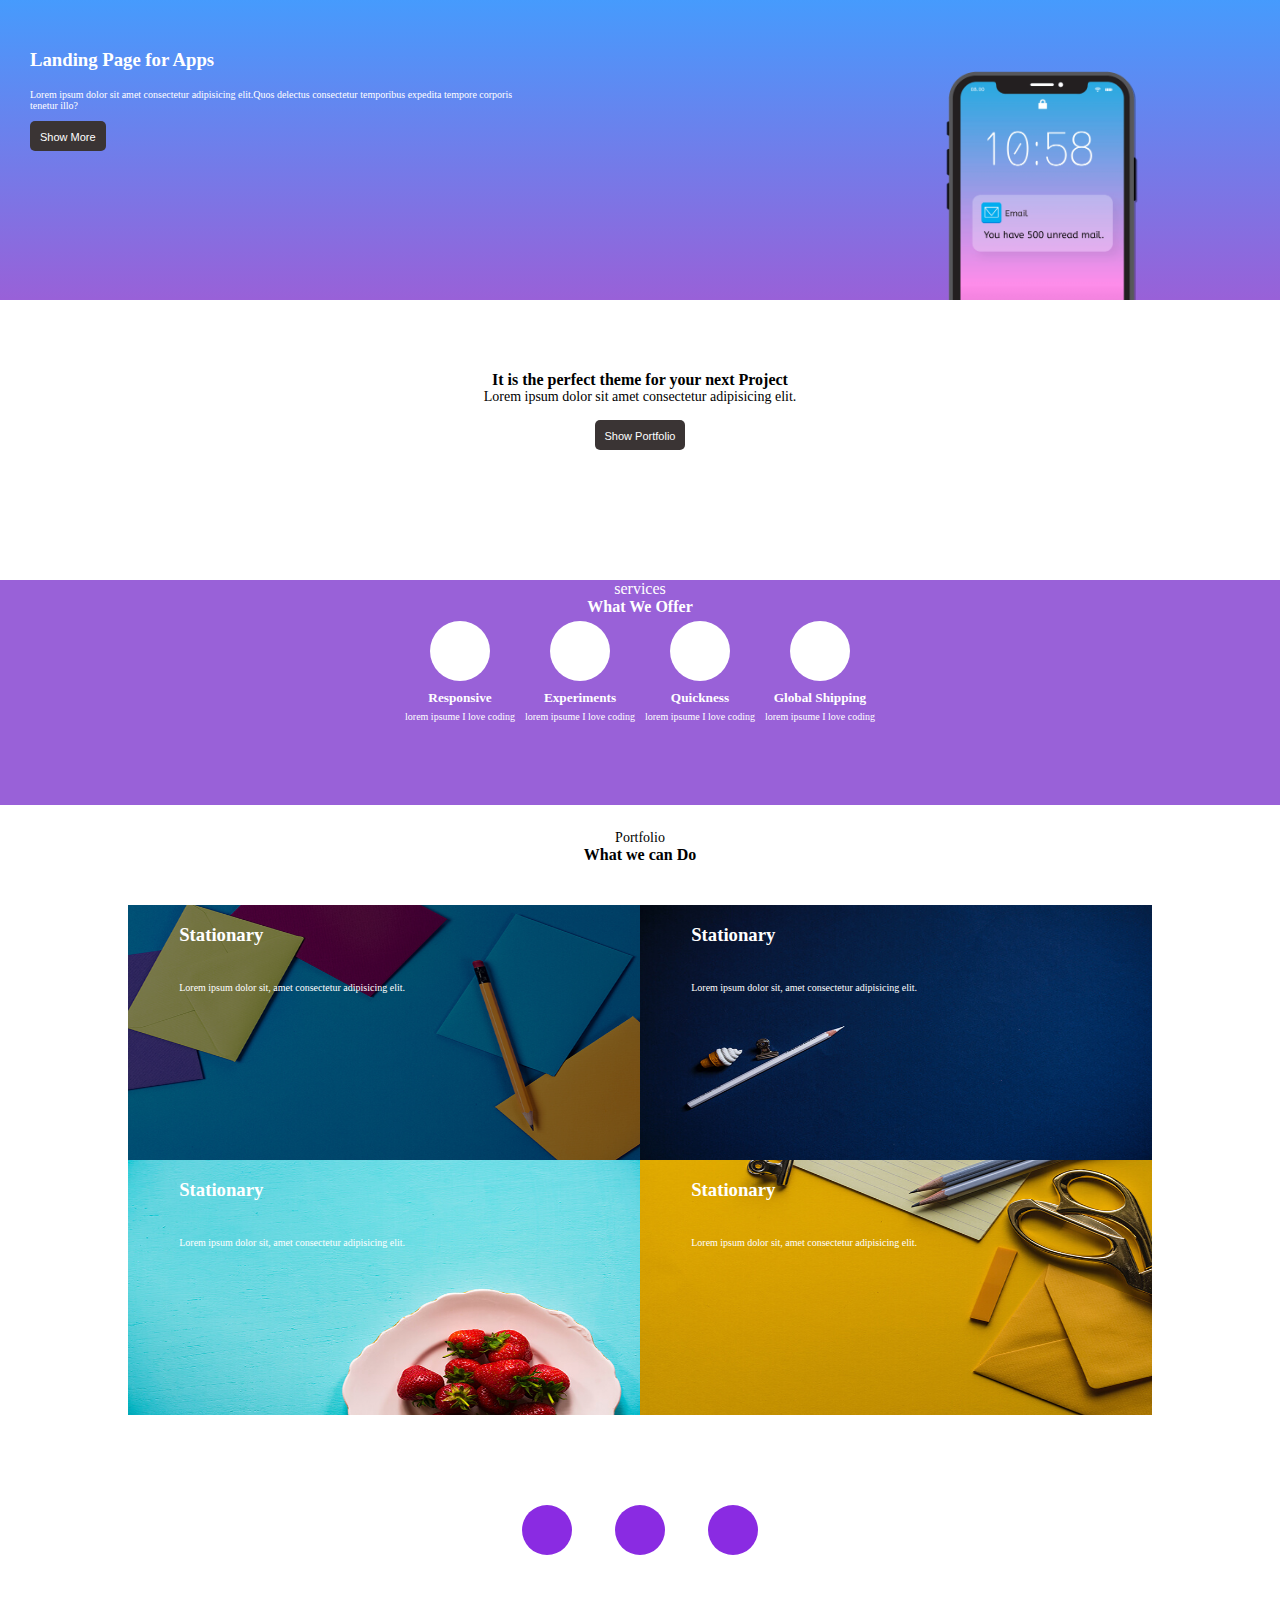
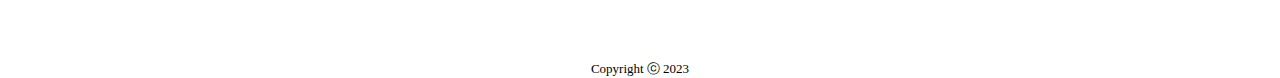
<file: portfolio.html>
<!DOCTYPE html>
<html lang="en">
  <head>
    <meta charset="UTF-8" />
    <meta http-equiv="X-UA-Compatible" content="IE=edge" />
    <meta name="viewport" content="width=device-width, initial-scale=1.0" />

    <link
      rel="stylesheet"
      href="https://cdnjs.cloudflare.com/ajax/libs/font-awesome/6.3.0/css/all.min.css"
      integrity="sha512-SzlrxWUlpfuzQ+pcUCosxcglQRNAq/DZjVsC0lE40xsADsfeQoEypE+enwcOiGjk/bSuGGKHEyjSoQ1zVisanQ=="
      crossorigin="anonymous"
      referrerpolicy="no-referrer"
    />
    <title>Document</title>
    <style>
      body {
        margin: 0px;
        padding: 0px;
        height: 1500px;
      }
      .btn {
        background-color: rgb(58, 52, 52);
        border: none;
        border-radius: 5px;
        height: 30px;
        color: white;
        padding: 10px;
        font-size: 11px;
        cursor: pointer;
        margin-top: 10px;
      }
      .project {
        width: 100vw;
        max-width: 1300px;
        margin-left: auto;
        margin-right: auto;
        box-sizing: border-box;
      }
      /*--------------------------------------------*/
      .portfolio-header {
        height: 20%;
        background: linear-gradient(
          to bottom,
          rgba(0, 117, 252, 0.726),
          rgba(122, 49, 204, 0.767)
        );
        position: relative;
      }
      .header-img {
        position: absolute;
        height: 80%;
        right: 10%;
        bottom: 0%;
      }
      .header-content {
        display: inline-block;
        width: 40%;
        margin: 30px;
        color: white;
      }
      /*--------------------------------------------*/
      .portfolio-show {
        height: 14%;
      }
      .show-flex {
        margin-top: 50px;
        display: flex;
        justify-content: center;
        align-items: center;
        flex-direction: column;
      }
      .show-flex > h4 {
        margin-bottom: 0px;
      }
      .show-flex > p {
        font-size: 14px;
        margin-bottom: 5px;
      }
      /*ㅡㅡㅡㅡㅡㅡㅡㅡㅡㅡㅡㅡㅡㅡㅡㅡㅡㅡㅡㅡㅡㅡㅡㅡㅡㅡㅡㅡㅡㅡㅡㅡㅡㅡㅡㅡㅡㅡㅡㅡㅡㅡㅡㅡㅡㅡㅡㅡㅡㅡㅡㅡ*/
      .portfolio-4icons {
        height: 15%;
        background-color: rgba(122, 49, 204, 0.767);
        color: white;
        text-align: center;
      }
      .icons-title {
        text-align: center;
        margin-top: 20px;
      }
      .icons-title > h4,
      p {
        margin: 0px;
      }
      .portfolio-4icons i {
        position: absolute;
        top: 38%;
        left: 38%;
        color: rgba(122, 49, 204, 0.767);
      }
      .icons-container {
        display: flex;
        justify-content: flex-end;
        width: 100%;
        height: 70%;
      }
      .icon-small-container {
        height: 100%;
        text-align: center;
        margin: 5px;
      }
      .icon-small-container > p {
        font-size: 10px;
      }
      .icon-small-container > h5 {
        margin: 5px;
      }

      .icon-circle {
        display: inline-block;
        position: relative;
        line-height: 80px;
        background-color: white;
        border-radius: 50%;
        width: 60px;
        height: 60px;
      }
      /*--------------------------------------------------------*/
      .portfolio-middle {
        height: 5%;
      }
      .portfolio-middle {
        text-align: center;
      }
      .portfolio-middle > p {
        margin-top: 25px;
        font-size: 14px;
      }
      .portfolio-middle > h4 {
        margin: 0px;
      }
      /*--------------------------------------------------------*/

      .portfolio-4img {
        margin-left: auto;
        margin-right: auto;
        height: 34%;
        width: 80%;
        display: flex;
        flex-wrap: wrap;
      }
      .img-container {
        position: relative;
        color: white;
        width: 50%;
        height: 50%;
      }

      .portfolio-4img img {
        width: 100%;
        height: 100%;
        display: block;
      }
      .portfolio-4img h3 {
        position: absolute;
        left: 10%;
        z-index: 1;
      }
      .portfolio-4img p {
        position: absolute;
        font-size: 10px;
        left: 10%;
        top: 30%;
        z-index: 1;
      }
      .darkimg {
        filter: brightness(0.5);
        z-index: 0;
      }

      /*--------------------------------------------------------*/
      .portfolio-sns {
        height: 11%;
      }
      .sns-container{
        margin-top: 80px;
        margin-left: auto;
        margin-right: auto;
        display: flex;
        justify-content: space-between;
        width: 20%;
        height: 50%;
      }
      .sns-container>div{
        margin: 10px;
        color: white;
        background-color: blueviolet;
        width: 50px;
        height: 50px;
        border-radius: 50%;
        text-align: center;
        line-height: 50px;
      }

      /*--------------------------------------------------------*/

      .portfolio-copyright {
        height: 1%;
        text-align: center;
      }
      .portfolio-copyright>p{
        font-size: small;
      }
      
      
      @media screen and (max-width: 576px){
        .portfolio-header {
        height: 30%;
        text-align: center;
      }
      .header-img {
        display: inline-block;
        height: 50%;
        right: 50%;
        transform: translateX(+50%);
      }
      .header-content {
        display: inline-block;
        width: 40%;
        margin: 30px;
        color: white;
      }
        
      }
      .makeborder{
        position: absolute;
        width: 100%;
        height: 100%;
        z-index: 1;
      }
      .makeborder:hover{
        box-sizing: border-box;
        border: 10px solid white;
        transition: all 1s;
      }

    </style>
  </head>
  <body>
    <div class="project portfolio-header">
      <div class="header-content">
        <h3>Landing Page for Apps</h3>
        <p style="font-size: 10px">
          Lorem ipsum dolor sit amet consectetur adipisicing elit.Quos delectus
          consectetur temporibus expedita tempore corporis tenetur illo?
        </p>
        <button class="btn header">Show More</button>
      </div>
      <img src="iphone.png" class="header-img" />
    </div>

    <div class="project portfolio-show">
      <div class="show-flex">
        <h4>It is the perfect theme for your next Project</h4>
        <p>Lorem ipsum dolor sit amet consectetur adipisicing elit.</p>
        <button class="btn show">Show Portfolio</button>
      </div>
    </div>

    <div class="project portfolio-4icons">
      <div class="icons-title">
        <p>services</p>
        <h4>What We Offer</h4>
      </div>
      <div style="display: inline-block">
        <div class="icons-container">
          <div class="icon-small-container">
            <div class="icon-circle"><i class="fa-solid fa-phone"></i></div>
            <h5>Responsive</h5>
            <p>lorem ipsume I love coding</p>
          </div>
          <div class="icon-small-container">
            <div class="icon-circle"><i class="fa-solid fa-flask"></i></div>
            <h5>Experiments</h5>
            <p>lorem ipsume I love coding</p>
          </div>
          <div class="icon-small-container">
            <div class="icon-circle"><i class="fa-solid fa-bolt"></i></div>
            <h5>Quickness</h5>
            <p>lorem ipsume I love coding</p>
          </div>
          <div class="icon-small-container">
            <div class="icon-circle"><i class="fa-solid fa-globe"></i></div>
            <h5>Global Shipping</h5>
            <p>lorem ipsume I love coding</p>
          </div>
        </div>
      </div>
    </div>

    <div class="project portfolio-middle">
      <p>Portfolio</p>
      <h4>What we can Do</h4>
    </div>

    <div class="project portfolio-4img">
        
        
      <div class="img-container">
        <div class="makeborder"></div>
        <h3>Stationary</h3>
        <p>Lorem ipsum dolor sit, amet consectetur adipisicing elit.</p>
        <img src="portfolio-1.jpg" class="darkimg" />
    </div>
      <div class="img-container">
        <h3>Stationary</h3>
        <p>Lorem ipsum dolor sit, amet consectetur adipisicing elit.</p>
        <img src="portfolio-2.jpg" />
      </div>
      <div class="img-container">
        <h3>Stationary</h3>
        <p>Lorem ipsum dolor sit, amet consectetur adipisicing elit.</p>
        <img src="portfolio-3.jpg" />
      </div>
      <div class="img-container">
        <h3>Stationary</h3>
        <p>Lorem ipsum dolor sit, amet consectetur adipisicing elit.</p>
        <img src="portfolio-4.jpg" />
      </div>
    </div>

    <div class="project portfolio-sns">
      <div class="sns-container">
        <div><i class="fa-brands fa-google"></i></div>
        <div><i class="fa-brands fa-twitter"></i></div>
        <div><i class="fa-brands fa-instagram"></i></div>
      </div>
    </div>

    <div class="project portfolio-copyright">
        <p>Copyright ⓒ 2023</p>
    </div>
    

  </body>
</html>
</file>
